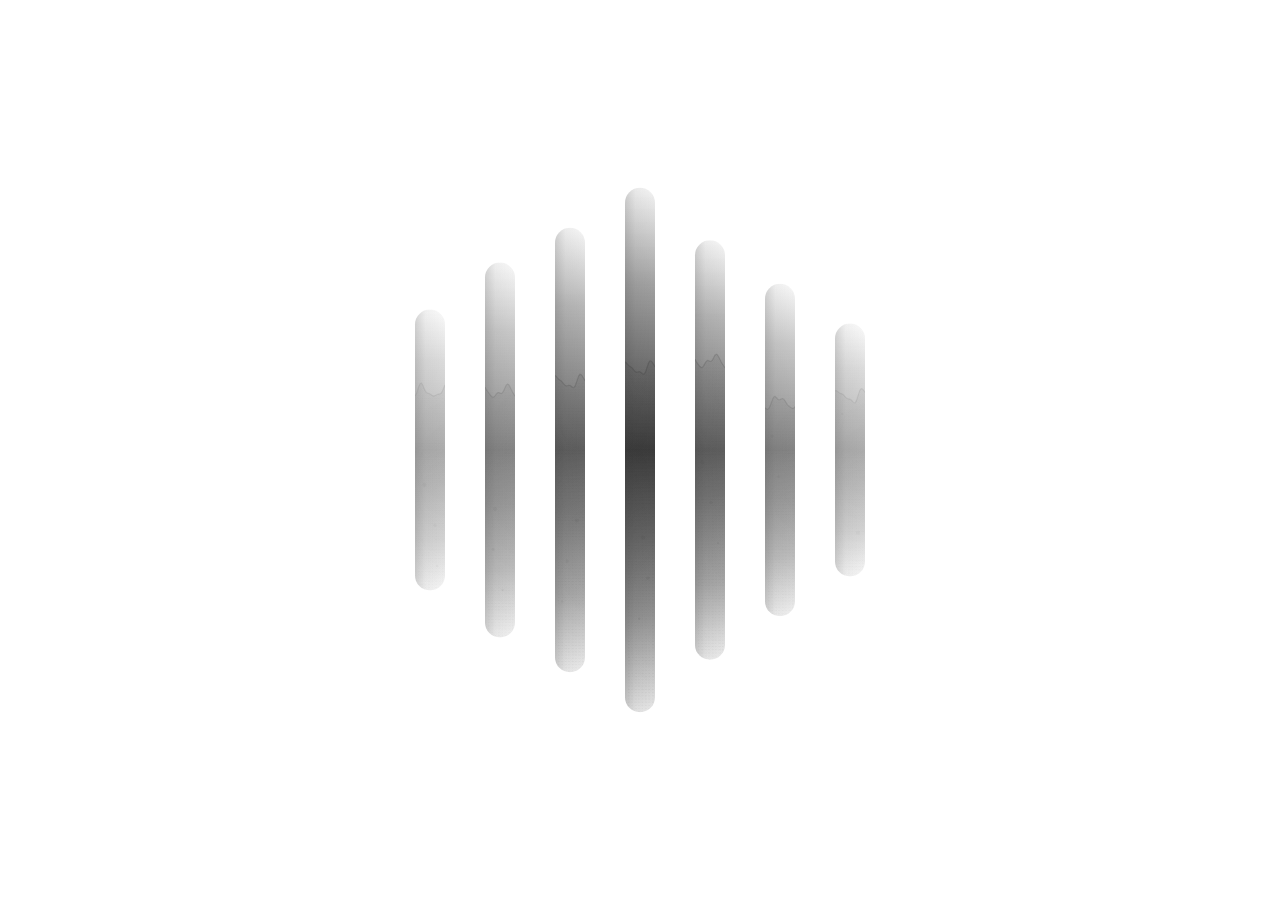
<file: logo_and_loading.html>
<!DOCTYPE html>
<html lang="en">
<head>
  <meta charset="UTF-8" />
  <meta name="viewport" content="width=device-width, initial-scale=1.0" />
  <title>Wave Loading</title>
  <style>
    * { margin: 0; padding: 0; box-sizing: border-box; }
    body { background: #ffffff; overflow: hidden; }
    canvas { display: block; }
    
    #waveContainer {
      width: 100%;
      height: 100%;
      display: flex;
      align-items: center;
      justify-content: center;
    }
  </style>
</head>
<body>
  <div id="waveContainer">
    <canvas id="waveCanvas"></canvas>
  </div>

<script>
(function () {
  'use strict';

  const canvas = document.getElementById('waveCanvas');
  const ctx = canvas.getContext('2d');

  const N = 7;
  const BAR_W = 30;
  const GAP = 40;
  const R = BAR_W / 2;

  let BASE_H = [];
  let AMPLITUDE = [];

  const BASE_RATIOS = [0.28, 0.38, 0.50, 0.62, 0.50, 0.38, 0.28];
  const AMP_RATIOS  = [0.04, 0.06, 0.08, 0.10, 0.08, 0.06, 0.04];

  let dpr = window.devicePixelRatio || 1;
  let W, H;
  let mouse = { x: -1 };
  let last = performance.now();

  const phase = Array.from({ length: N }, (_, i) => i * 0.9 + Math.random() * 0.6);
  const spd   = Array.from({ length: N }, () => 0.5 + Math.random() * 0.3);

  const pos = new Float32Array(N);
  const vel = new Float32Array(N).fill(0);
  const STIFFNESS = 100;
  const DAMPING = 16;

  const innerLevel = new Float32Array(N);
  const innerVel   = new Float32Array(N).fill(0);
  const INNER_STIFFNESS = 135;
  const INNER_DAMPING = 21;

  const liquidSeed  = Array.from({ length: N }, () => Math.random() * Math.PI * 2);
  const shimmerSeed = Array.from({ length: N }, () => Math.random() * 100);

  // Exit animation state
  let exitAnimating = false;
  let exitStartTime = 0;
  const EXIT_DURATION = 600; // 0.6 seconds for smooth fast exit animation
  const exitOffsetX = new Float32Array(N).fill(0);
  const exitOffsetY = new Float32Array(N).fill(0);

  function setup() {
    dpr = window.devicePixelRatio || 1;
    W = window.innerWidth;
    H = window.innerHeight;

    canvas.width  = Math.round(W * dpr);
    canvas.height = Math.round(H * dpr);
    canvas.style.width  = W + 'px';
    canvas.style.height = H + 'px';
    ctx.setTransform(dpr, 0, 0, dpr, 0, 0);

    for (let i = 0; i < N; i++) {
      BASE_H[i]    = H * BASE_RATIOS[i];
      AMPLITUDE[i] = H * AMP_RATIOS[i];
      pos[i]       = BASE_H[i];
      innerLevel[i]= BASE_H[i] * 0.72;
    }
  }

  function wave(t, ph, s) {
    return (
      Math.sin(t * s + ph) * 0.50 +
      Math.sin(t * s * 2.1 + ph * 1.3) * 0.30 +
      Math.sin(t * s * 0.5 + ph * 0.8) * 0.20
    );
  }

  function liquidWave(xn, t, idx, amp) {
    return (
      Math.sin(xn * 8.0  + t * 2.2 + liquidSeed[idx]) * amp * 0.55 +
      Math.sin(xn * 14.0 - t * 1.5 + liquidSeed[idx] * 0.7) * amp * 0.25 +
      Math.sin(xn * 22.0 + t * 3.3 + liquidSeed[idx] * 1.4) * amp * 0.12
    );
  }

  function shimmerNoise(xn, yn, t, idx) {
    return (
      0.5 +
      0.25 * Math.sin(xn * 18 + t * 1.4 + shimmerSeed[idx]) +
      0.15 * Math.sin(yn * 26 - t * 2.1 + shimmerSeed[idx] * 0.7) +
      0.10 * Math.sin((xn + yn) * 20 + t * 2.8)
    );
  }

  function roundedBarPath(x, top, h) {
    ctx.beginPath();
    ctx.roundRect(x, top, BAR_W, h, R);
  }

  function drawLiquidFill(x, top, h, fillH, brightness, t, idx) {
    const left  = x;
    const right = x + BAR_W;
    const bottom = top + h;
    const fillTopBase = bottom - fillH;
    const surfAmp = Math.min(10, Math.max(4, fillH * 0.06));

    ctx.save();
    roundedBarPath(x, top, h);
    ctx.clip();

    const fluidGrad = ctx.createLinearGradient(x, fillTopBase, x, bottom);
    fluidGrad.addColorStop(0,    `rgba(50,50,50,${(brightness * 0.12).toFixed(3)})`);
    fluidGrad.addColorStop(0.45, `rgba(50,50,50,${(brightness * 0.22).toFixed(3)})`);
    fluidGrad.addColorStop(1,    `rgba(50,50,50,${(brightness * 0.06).toFixed(3)})`);
    ctx.fillStyle = fluidGrad;

    ctx.beginPath();
    for (let s = 0; s <= 24; s++) {
      const xn = s / 24;
      const px = left + xn * BAR_W;
      const py = fillTopBase + liquidWave(xn, t, idx, surfAmp);
      if (s === 0) ctx.moveTo(px, py);
      else ctx.lineTo(px, py);
    }
    ctx.lineTo(right, bottom);
    ctx.lineTo(left, bottom);
    ctx.closePath();
    ctx.fill();

    for (let y = fillTopBase; y < bottom; y += 3.2) {
      const yn = (y - fillTopBase) / Math.max(1, fillH);
      const alpha = (0.018 + yn * 0.03) * brightness;
      ctx.fillStyle = `rgba(50,50,50,${alpha.toFixed(3)})`;
      for (let s = 0; s < 8; s++) {
        const xn = s / 7;
        const px = left + 3 + xn * (BAR_W - 6);
        const n  = shimmerNoise(xn, yn, t, idx);
        const w  = 1 + n * 1.2;
        ctx.fillRect(px, y, w, 1);
      }
    }

    ctx.strokeStyle = `rgba(50,50,50,${(brightness * 0.22).toFixed(3)})`;
    ctx.lineWidth = 1.2;
    ctx.beginPath();
    for (let s = 0; s <= 24; s++) {
      const xn = s / 24;
      const px = left + xn * BAR_W;
      const py = fillTopBase + liquidWave(xn, t, idx, surfAmp);
      if (s === 0) ctx.moveTo(px, py);
      else ctx.lineTo(px, py);
    }
    ctx.stroke();

    for (let b = 0; b < 3; b++) {
      const pr = 1.2 + b * 0.45;
      const bx = left + 7 + ((Math.sin(t * (0.8 + b * 0.3) + idx * 1.7 + b) * 0.5 + 0.5) * (BAR_W - 14));
      const rise = ((t * (18 + b * 7) + idx * 23 + b * 31) % Math.max(30, fillH + 20));
      const by   = bottom - rise;
      if (by > fillTopBase + 4 && by < bottom - 4) {
        ctx.fillStyle = `rgba(50,50,50,${(0.08 * brightness).toFixed(3)})`;
        ctx.beginPath();
        ctx.arc(bx, by, pr, 0, Math.PI * 2);
        ctx.fill();
      }
    }

    ctx.restore();
  }

  function drawBar(x, cy, h, brightness, t, idx) {
    const halfH = h / 2;
    const top   = cy - halfH;

    const shell = ctx.createLinearGradient(x, top, x, top + h);
    shell.addColorStop(0,    `rgba(50,50,50,${(brightness * 0.05).toFixed(3)})`);
    shell.addColorStop(0.18, `rgba(50,50,50,${(brightness * 0.45).toFixed(3)})`);
    shell.addColorStop(0.50, `rgba(50,50,50,${(brightness * 0.95).toFixed(3)})`);
    shell.addColorStop(0.82, `rgba(50,50,50,${(brightness * 0.45).toFixed(3)})`);
    shell.addColorStop(1,    `rgba(50,50,50,${(brightness * 0.05).toFixed(3)})`);

    ctx.fillStyle = shell;
    roundedBarPath(x, top, h);
    ctx.fill();

    const edgeGlow = ctx.createLinearGradient(x, top, x + BAR_W, top);
    edgeGlow.addColorStop(0,    'rgba(50,50,50,0.18)');
    edgeGlow.addColorStop(0.35, 'rgba(50,50,50,0.05)');
    edgeGlow.addColorStop(1,    'rgba(50,50,50,0)');
    ctx.fillStyle = edgeGlow;
    ctx.save();
    roundedBarPath(x, top, h);
    ctx.clip();
    ctx.fillRect(x, top, BAR_W, h);
    ctx.restore();

    drawLiquidFill(x, top, h, innerLevel[idx], brightness, t, idx);
  }

  function frame(now) {
    const dt = Math.min((now - last) / 1000, 0.05);
    last = now;
    const t = now / 1000;

    ctx.clearRect(0, 0, W, H);

    const cx = W / 2;
    const cy = H / 2;
    const totalW = N * BAR_W + (N - 1) * GAP;
    const startX = cx - totalW / 2;

    // Handle exit animation
    if (exitAnimating) {
      const elapsed = now - exitStartTime;
      const progress = Math.min(elapsed / EXIT_DURATION, 1);
      
      for (let i = 0; i < N; i++) {
        // Left side bars move left at constant high speed
        if (i < 3) {
          exitOffsetX[i] = -2000 * progress; // Linear motion, 2000px/s leftward
        }
        // Right side bars move right at constant high speed
        else if (i > 3) {
          exitOffsetX[i] = 2000 * progress; // Linear motion, 2000px/s rightward
        }
        // Center bar moves up at constant high speed
        else {
          exitOffsetY[i] = -2800 * progress; // Linear motion, 2800px/s upward
        }
      }
      
      if (progress >= 1) {
        exitAnimating = false;
      }
    }

    for (let i = 0; i < N; i++) {
      const wv = wave(t, phase[i], spd[i]);
      let target = BASE_H[i] + wv * AMPLITUDE[i];

      if (!exitAnimating && mouse.x >= 0) {
        const barCx = startX + i * (BAR_W + GAP) + BAR_W / 2;
        const dist  = Math.abs(barCx - mouse.x);
        const pull  = Math.max(0, 1 - dist / 140);
        target += pull * AMPLITUDE[i] * 2.0;
      }

      const acc = (target - pos[i]) * STIFFNESS - vel[i] * DAMPING;
      vel[i] += acc * dt;
      pos[i] += vel[i] * dt;
      pos[i]  = Math.max(H * 0.04, pos[i]);

      const liquidTarget =
        pos[i] * 0.68 +
        Math.sin(t * 1.4 + i * 0.9 + liquidSeed[i]) * (AMPLITUDE[i] * 0.22);

      const innerAcc = (liquidTarget - innerLevel[i]) * INNER_STIFFNESS - innerVel[i] * INNER_DAMPING;
      innerVel[i]   += innerAcc * dt;
      innerLevel[i] += innerVel[i] * dt;
      innerLevel[i]  = Math.max(pos[i] * 0.18, Math.min(pos[i] * 0.92, innerLevel[i]));

      const distRatio = Math.abs(i - (N - 1) / 2) / ((N - 1) / 2);
      const brightness = 1.0 - distRatio * 0.62;

      const barX = startX + i * (BAR_W + GAP) + exitOffsetX[i];
      const barY = cy + exitOffsetY[i];
      drawBar(barX, barY, pos[i], brightness, t, i);
    }

    requestAnimationFrame(frame);
  }

  // Expose exit animation function
  window.triggerExitAnimation = function() {
    exitAnimating = true;
    exitStartTime = performance.now();
  };

  window.addEventListener('mousemove',  e => { mouse.x = e.clientX; });
  window.addEventListener('mouseleave', () => { mouse.x = -1; });
  window.addEventListener('touchmove',  e => { mouse.x = e.touches[0].clientX; }, { passive: true });
  window.addEventListener('touchend',   () => { mouse.x = -1; });
  window.addEventListener('resize', setup);

  setup();
  requestAnimationFrame(frame);
})();
</script>
</body>
</html>
</file>
